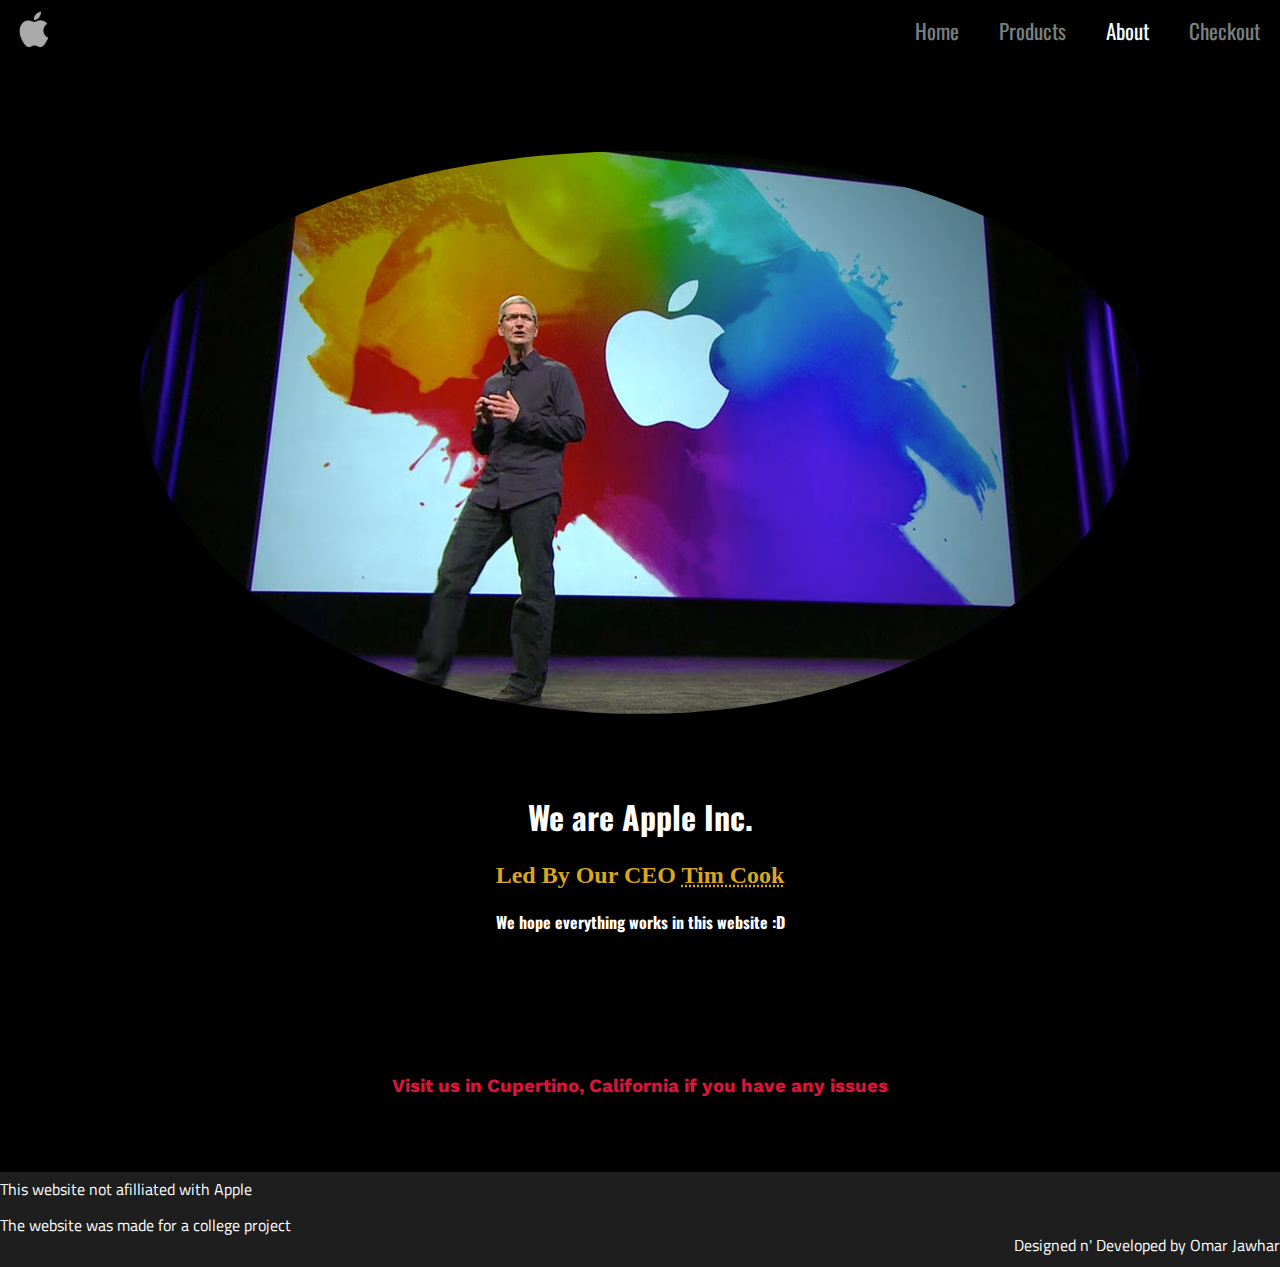
<file: about.html>
<!DOCTYPE HTML>
<html>
<head>
    <title>Apple Store</title>
    <link href="https://fonts.googleapis.com/css?family=Oswald|Work+Sans:200|Titillium+Web:200" rel="stylesheet">
    <link rel="stylesheet" href="css/stylesheeta.css">
    <meta name="author" content="Omar Jawhar">
    <meta name="description" content="Website to buy MacBooks and other Apple Products">
    <link rel="stylesheet" href="css/animate.css">
    <script src="js/wow.js"></script>
    <script>
  new WOW().init();
</script>
    
</head>

                <!-- Head End -->
    
<body>
    
   
    
    
    <div class="navibar">
        
        <a href="contact.html">Checkout</a>
        <a class=active  href="about.html">About</a>
        <a href="products.html">Products</a>
        <a href="index.html">Home</a>
        
        <div class="logo">
            <img width="40" height="40" src="logo.png">
        
        </div>
        
    </div>
    
    
     <center>
    
    <img src="cook.jpg" class="cook">
         <br><br><br><br>
         
         <h1> We are Apple Inc.</h1>
         <h2>Led By Our CEO <abbr title="Our CEO is American.">Tim Cook</abbr></h2>
         <h4>We hope everything works in this website :D</h4>
         <h3>Visit us in Cupertino, California if you have any issues</h3>
        
        
    </center>
    
    
    
    
    
    
    <div class="footer">
    
    
        <p>This website not afilliated with Apple </p>
        <p>The website was made for a college project</p>
        <p id="sig">Designed n' Developed by Omar Jawhar</p>
        
        
    
    
    </div>
    
    
    
    
    </body>
    
</html>
</file>
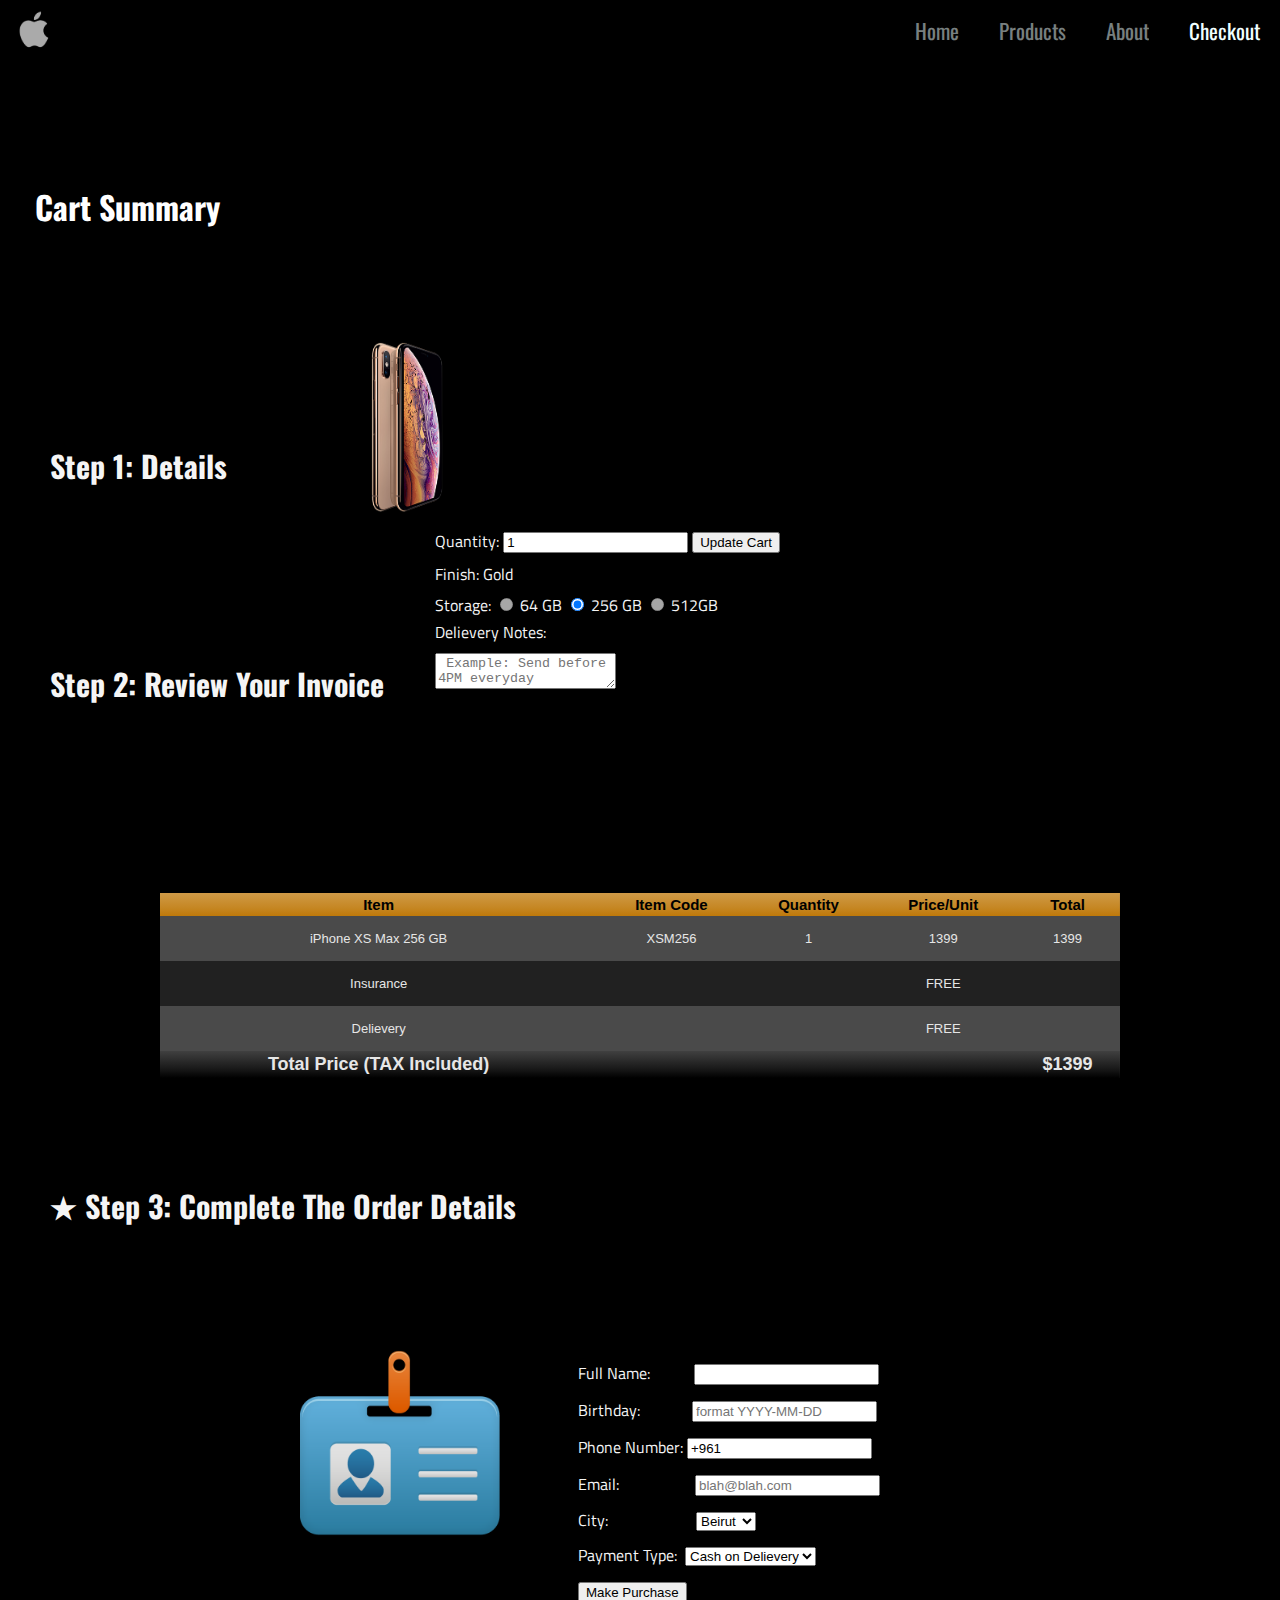
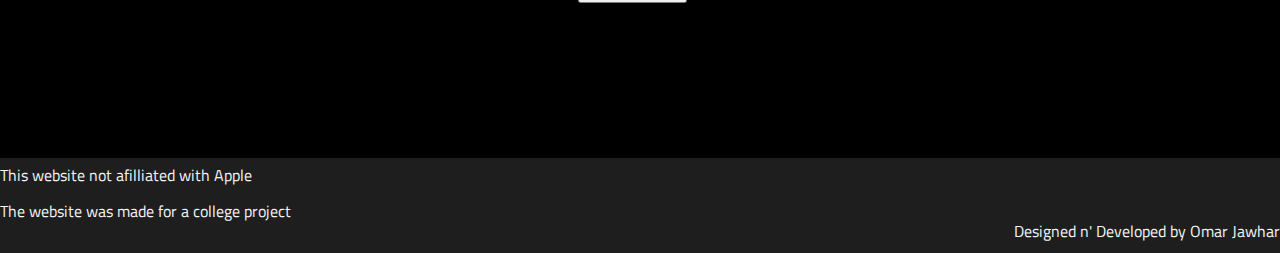
<file: contact.html>
<!DOCTYPE HTML>
<html>
<head>
    <title>Apple Store</title>
    <link href="https://fonts.googleapis.com/css?family=Oswald|Work+Sans:200|Titillium+Web:200" rel="stylesheet">
    <link rel="stylesheet" href="css/stylesheetc.css">
    <meta name="author" content="Omar Jawhar">
    <meta name="description" content="Website to buy MacBooks and other Apple Products">
   
    <script src="js/wow.js"></script>
    
    
</head>

                <!-- Head End -->
    
<body>
    
    <div class="navibar">
        
        <a href="contact.html" class="active">Checkout</a>
        <a href="about.html">About</a>
        <a href ="products.html">Products</a>
        <a href="index.html">Home</a>
        
        <div class="logo">
            <img width="40" height="40" src="logo.png">
        
        </div>
        
        
        
    </div>
    
  
    

    <h1> Cart Summary</h1>
    <!--
    <div class=cartempty>
        <center>
        <img src="emptycart.png" >
        </center>
    </div>
-->
    
    <div class="items" id="items">
<!--
       <div class="colors">
           
        <input type="image" src="silver.png" name="silver" class="silver" id="silver" width="30" height="30" onclick="pictureChange()" />
            <input type="image" src="gold.png" name="gold" class="gold" id="gold" width="23.5" height="23.5" onclick="pictureChange2()" />
             <input type="image" src="black.png" name="black" class="black" id="black" width="25.3" height="25.3" onclick="pictureChange3()" />
           </div>
-->
    
    <img id="graph2" src="iphone.png" width="160" height="170" required>
        
        <h2> Step 1: Details </h2>
        
        <form id="details">
            
            <p>Quantity: <input type="text" value="1" maxlength="1" id="q"> <input type="button" onclick="updateprice()" value="Update Cart"> </p>
            <p>Finish: Gold  </p>
            <p> Storage:  <input type="radio" name="GB" value="64" disabled > 64 GB
  <input type="radio" name="GB" checked value="256"> 256 GB
  <input type="radio" disabled name="GB" value="512"> 512GB </p>
            
            <p>Delievery Notes: </p>
            <textarea placeholder=" Example: Send before 4PM everyday" maxlength="200" spellcheck="true"></textarea>
        
        </form>
        
        <center>
        
        <h2 id="invoice"> Step 2: Review Your Invoice </h2>
            </center>
        
        
            
        
        
<!--    </div>-->
    
    <center>
    <table class="darkTable" style="height: 185px;" width="6822">
<thead>
<tr>
<th>Item</th>
<th>Item Code</th>
<th>Quantity</th>
<th>Price/Unit</th>
<th>Total</th>
</tr>
</thead>
<tfoot>
<tr>
<td rowspan="4">Total Price (TAX Included)</td>
<td>&nbsp;</td>
<td>&nbsp;</td>
<td>&nbsp;</td>
<td id="vall">$1399</td>
</tr>
</tfoot>
<tbody>
<tr>
<td>iPhone XS Max 256 GB</td>
<td>XSM256</td>
<td id="num" >1</td>
<td>1399</td>
<td id="val1">1399</td>
</tr>
<tr>
<td>Insurance</td>
<td>&nbsp;</td>
<td>&nbsp;</td>
<td>FREE</td>
<td>&nbsp;</td>
</tr>
<tr>
<td>Delievery</td>
<td>&nbsp;</td>
<td>&nbsp;</td>
<td>FREE</td>
<td>&nbsp;</td>
</tr>
</tbody>
</table>
        </center>
        
 <h2 id="step3">&#9733; Step 3: Complete The Order Details</h2>
        </div>
        
        <div class="idform">
        <img src="id.png" width="200" height="200" id="id">
        <form id="buyer" onsubmit=" return done()">
          <p>Full Name: &nbsp; &nbsp;&nbsp;&nbsp;&nbsp;&nbsp;&nbsp;&nbsp;&nbsp;<input required type="text" maxlength="30"></p> 
            <p>Birthday: &nbsp;&nbsp;&nbsp;&nbsp;&nbsp;&nbsp;&nbsp;&nbsp;&nbsp;&nbsp;&nbsp;&nbsp;<input required type="text" id="dobdate" placeholder="format YYYY-MM-DD" pattern="[0-9]{4}-(0[1-9]|1[012])-(0[1-9]|1[0-9]|2[0-9]|3[01])" onchange="checkDate()"> </p>
            <p>Phone Number: <input type="tel" value="+961" maxlength="12" pattern=".{12,}"></p>
            <p>Email:&nbsp;&nbsp;&nbsp;&nbsp;&nbsp;&nbsp;&nbsp;&nbsp;&nbsp;&nbsp;&nbsp;&nbsp;&nbsp;&nbsp;&nbsp;&nbsp;&nbsp;&nbsp;&nbsp;<input required type="email" placeholder="blah@blah.com"></p>
            <p>City: &nbsp;&nbsp;&nbsp;&nbsp;&nbsp;&nbsp;&nbsp;&nbsp;&nbsp;&nbsp;&nbsp;&nbsp;&nbsp;&nbsp;&nbsp;&nbsp;&nbsp;&nbsp;&nbsp;&nbsp;&nbsp;<select required>
  <option value="Beirut">Beirut</option>
  <option value="Liban-Nord">North</option>
  <option value="Liban-Sud">South</option>
  <option value="Bekaa">Bekaa</option>
</select> </p>
<p>Payment Type:&nbsp;&nbsp;<select><option value="Cash on Delievery">Cash on Delievery</option>
           <option value="card" disabled>Credit/Debit Card</option></select></p>
            
            <input type="submit" value="Make Purchase">
            
            
            </form>
        
        </div>
        
    
    
    
    
    
       <div class="footer">
    
    
        <p>This website not afilliated with Apple </p>
        <p>The website was made for a college project</p>
        <p id="sig">Designed n' Developed by Omar Jawhar</p>
        
    </div>
    
    
    
    </body>
</html>
</file>
<file: css/stylesheeta.css>
html {
    background-color: black;
/*
    background-repeat: no-repeat;
    background-size: cover;
*/
    
    padding: 0;
    margin: 0;
    height: 100%;
       
}

body{
    padding: 0;
    margin: 0;
    height: 100%;
  
        
  
}



.navibar{
    
    background-color: black;
    overflow: hidden;
    
}

.navibar a{
    
    float: right;
    color:azure;
    text-align: center;
    padding: 15px 20px;
    text-decoration: none;
    font-size: 21px;
    font-family: 'Oswald';
    opacity: 0.5;
    
}

.logo img{
    
    padding-top: 10px;
    padding-left: 14px;
}

.active{
    
    opacity: 1 !important ;
}


a:hover {
    color:black;
    background-color: aliceblue;
  background-size: 4px 50px;
    opacity: 1 !important;
}


.headline{
    color: white;
    padding-top: 50px;
    padding-bottom: 30px;
    font-size: 30px;
    font-family: 'Work Sans'
    
    
    
}

.specs{
    text-align: center;
    color: white;
    padding-left: 10px;
    
    font-family: 'Titillium Web';
    font-weight: 800;
    
}

p {
    
    font-family: 'Titillium Web';
    
}

#spec{
    
    font-size: 40px;
    
    
} 

.spex{
/*    text-align: justify;*/
    color: white;

    align-content: center;
    display: block;
    padding-right: 20px;
    padding-top: 65px;
    padding-left: 650px;
    line-height: 10px;
    font-family: 'Titillium Web';
    font-weight: 500;
    word-spacing: 1px;
}

.graph{
    
    float: left !important;
    display: inline;
    padding-left: 0px;
    padding-top: 120px;
}

.footer {
    
    background-color: #1e1e1e;
  position:static;
  bottom: 0;
    left: 0;
    right: 0;
    margin-top: 75px;
    margin-bottom: 0;
    padding-bottom: 0;

    width: 100%;
    height: 95px;
    color: white;

}

.footer p {
    padding-top: 15px;
    margin-bottom: 0px;
    line-height: 5px;
    
}

#sig{
    float: right;
    margin: 0;
/*    padding-bottom: 10px;*/

}


.graph
{
-webkit-box-shadow: 0 28px 16px -26px black;
-moz-box-shadow: 0 28px 16px -26px black;
box-shadow: 0 28px 16px -26px black;
}

.graph:hover
{
transform:scale(1.1);
-webkit-transform:scale(1.1);
-moz-transform:scale(1.1);
-ms-transform:scale(1.1);
-o-transform:scale(1.1);

-webkit-box-shadow: 0 58px 36px -56px black;
-moz-box-shadow: 0 58px 36px -56px black;
box-shadow: 0 58px 36px -56px black;
}

.graph
{
transition:all .6s ease-in-out;
-webkit-transition:all .6s ease-in-out;
-moz-transition:all .6s ease-in-out;
-ms-transition:all .6s ease-in-out;
-o-transition:all .6s ease-in-out;
}

.graph:hover
{
transition:all .6s ease-in-out;
-webkit-transition:all .6s ease-in-out;
-moz-transition:all .6s ease-in-out;
-ms-transition:all .6s ease-in-out;
-o-transition:all .6s ease-in-out;
}


.banner{
    
    padding-top: 125px;
}
.banner img{
    
   
    border-radius: 10px 59px;
}

.name {
    font-family: 'Oswald';
    padding-left: 60px;
    padding-top: 120px;
    padding-bottom: 0;
    margin-bottom: 0;
    color: whitesmoke;
}

h2{
    color:goldenrod;
    
}

.graph2 {
    
        float: left !important;
    display: inline;
    padding-left: 95px;
    padding-top: 175px;
    padding-bottom: 100px;
    
}

#spex2 {
    
        color: white;
float:right;
    align-content: center;
    display: block;
    padding-right: 240px;
    padding-top: 165px;
    line-height: 10px;
    font-family: 'Titillium Web';
    font-weight: 500;
    word-spacing: 1px;   
}

#S{
    display: inline;
    font-size: 23px;
    padding-left: 5px;
    
}




.graph2
{
-webkit-box-shadow: 0 28px 16px -26px black;
-moz-box-shadow: 0 28px 16px -26px black;
box-shadow: 0 28px 16px -26px black;
}

.graph2:hover
{
transform:scale(1.1);
-webkit-transform:scale(1.1);
-moz-transform:scale(1.1);
-ms-transform:scale(1.1);
-o-transform:scale(1.1);

-webkit-box-shadow: 0 58px 36px -56px black;
-moz-box-shadow: 0 58px 36px -56px black;
box-shadow: 0 58px 36px -56px black;
}

.graph2
{
transition:all .6s ease-in-out;
-webkit-transition:all .6s ease-in-out;
-moz-transition:all .6s ease-in-out;
-ms-transition:all .6s ease-in-out;
-o-transition:all .6s ease-in-out;
}

.graph2:hover
{
transition:all .6s ease-in-out;
-webkit-transition:all .6s ease-in-out;
-moz-transition:all .6s ease-in-out;
-ms-transition:all .6s ease-in-out;
-o-transition:all .6s ease-in-out;
}

.gold {
    
    padding-bottom: 3.6px;
}

.black {
    
    padding-bottom: 3.2px;
    padding-left: 2px;
    
}

h3{
    font-family: 'Work Sans';
    color: crimson;
    padding-top: 120px;
}


h1{
    width: 100%;
    color: white;
    font-family: 'Oswald';

}

.cook {
    padding-top: 90px;
    border-radius: 50%;
    
}

h4{
    
       width: 100%;
    color: white;
    font-family: 'Oswald';
}
</file>
<file: css/stylesheetc.css>
html {
    background-color: black;
    padding: 0;
    margin: 0;
    height: 100%;
       
}

body{
    
    margin: 0;
    height: 100%; 
}

.navibar{
    
    background-color: black;
    overflow: hidden;   
}

.navibar a{
    
    float: right;
    color:azure;
    text-align: center;
    padding: 15px 20px;
    text-decoration: none;
    font-size: 21px;
    font-family: 'Oswald';
    opacity: 0.5;
    padding-bottom: 16px;
    
}

.logo img{
    
    padding-top: 10px;
    padding-left: 14px;

}

.active{
    
    opacity: 1 !important ;
}


a:hover {
    color:black;
    background-color: aliceblue;
  background-size: 4px 50px;
    opacity: 1 !important;
}

p {
    
    font-family: 'Titillium Web';
    
}


.footer {
    
    background-color: #1e1e1e;
  position:static;
  bottom: 0;
    left: 0;
    right: 0;
    margin-top: 500px;
    margin-bottom: 0;
    padding-bottom: 0;

    width: 100%;
    height: 95px;
    color: white;

}

.footer p {
    padding-top: 15px;
    margin-bottom: 0px;
    line-height: 5px;  
}

#sig{
    float: right;
    margin: 0;
/*    padding-bottom: 10px;*/
}


/* ##################################################################################################### END OF STATIC CODE #################################################################################################### */

h1{
    color: white;
    padding-top: 100px;
    padding-bottom:  90px;
    padding-left: 35px;
    font-family: 'Oswald';
    
}

.cartempty img {
    opacity: 0.2;
    padding-top: 60px;
}

table{
    
    margin-top: 30px !important;
}
table.darkTable {
  font-family: Tahoma, Geneva, sans-serif;
  background-color: #4A4A4A;
  width: 75%;
  height: 200px;
  text-align: center;
  border-collapse: collapse;
    padding-top: 300px;
}
table.darkTable td, table.darkTable th {
  border: 0px solid #4A4A4A;
  padding: 3px 2px;
}
table.darkTable tbody td {
  font-size: 13px;
  color: #E6E6E6;

}
table.darkTable tr:nth-child(even) {
  background: #212121;
}
table.darkTable thead {
  background: #BF790A;
  background: -moz-linear-gradient(top, #cf9a47 0%, #c58622 66%, #BF790A 100%);
  background: -webkit-linear-gradient(top, #cf9a47 0%, #c58622 66%, #BF790A 100%);
  background: linear-gradient(to bottom, #cf9a47 0%, #c58622 66%, #BF790A 100%);
}
table.darkTable thead th {
  font-size: 15px;
  font-weight: bold;
  color: #000000;
  text-align: center;
  border-left: 0px solid #4A4A4A;
}
table.darkTable thead th:first-child {
  border-left: none;
}

table.darkTable tfoot {
  font-size: 18px;
  font-weight: bold;
  color: #E6E6E6;
  background: #000000;
  background: -moz-linear-gradient(top, #404040 0%, #191919 66%, #000000 100%);
  background: -webkit-linear-gradient(top, #404040 0%, #191919 66%, #000000 100%);
  background: linear-gradient(to bottom, #404040 0%, #191919 66%, #000000 100%);
  border-top: 0px solid #4A4A4A;
}
table.darkTable tfoot td {
  font-size: 18px;
}
.gold{
    padding-bottom: 3px;
    padding-left: 1px;
}
.black{
    padding-bottom: 3px;
    padding-left: 1px;
}
.silver{
    padding-left: 100px;
}

#iphone{
    
    padding-left: 100px;
}
p{
    
    color: whitesmoke;
   line-height:  10px;
}

h4{
    color: white;
    display: inline;
    margin-bottom: 10px;
    
}

#details{
    float: right;
    padding-right: 500px;
    padding-bottom: 200px;
}

#graph2{
    
    padding-left: 100px;
}

.colors{
    float:right;
    padding-top: 0px;
    padding-right: 0px;
    margin-right: 0px;
    margin-bottom: 0px;
    display: block;
    padding-left: 0px;
}


h2{
    display: inline-block;
    font-size: 30px;
    font-family: 'Oswald';
    float: left;
    color: whitesmoke;
    margin-left: 50px; 
    padding-top: 76px;
}

#invoice{
    
    padding-top: 120px;
    padding-bottom: 50px;
}

.idform{
    padding-top: 180px;
    
}
.idform form{
    
    float: right;
    padding-top: 90px;
    padding-right: 400px;
}

.idform img{
    
    float: left;
    padding-top: 85px;
    padding-left: 300px;
}


#step3{
    
    padding-top: 80px;
}
</file>
